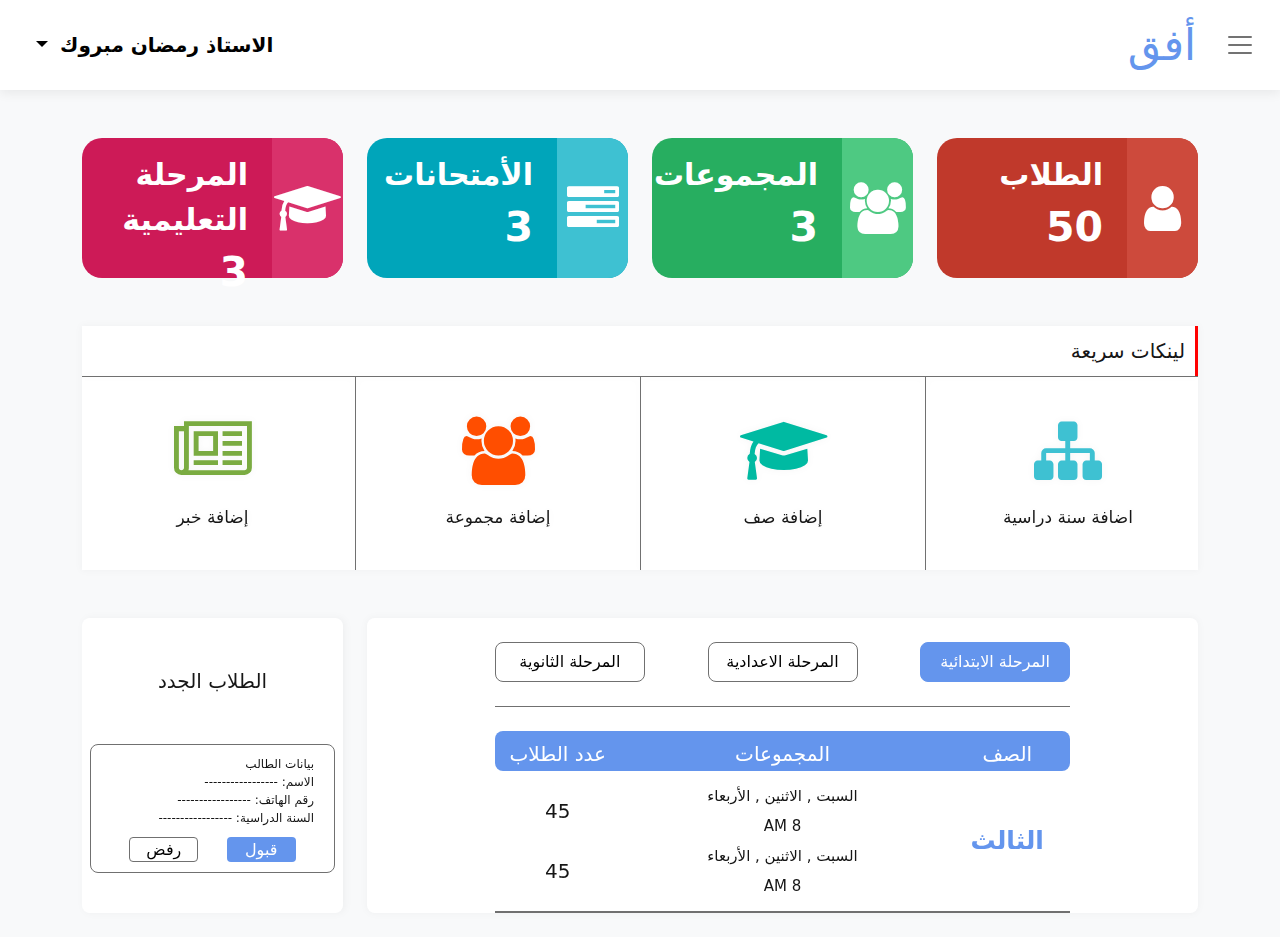
<file: index.html>
<!DOCTYPE html>
<html lang="en" dir="rtl">
<head>
    <meta charset="UTF-8">
    <meta http-equiv="X-UA-Compatible" content="IE=edge">
    <meta name="viewport" content="width=device-width, initial-scale=1.0">
    <title>Document</title>
    <link rel="stylesheet" href="css/bootstrap.rtl.min.css">
    <link rel="stylesheet" href="css/font-awesome.min.css">
    <link rel="stylesheet" href="css/color.css">
    <link rel="stylesheet" href="css/bootstrab.edit.css">
    <link rel="stylesheet" href="css/style.css">
</head>
<body>

    <!-- NAVBAR SECTION -->
    <nav class="navbar navbar-light bg-white">
        <div class="container-fluid">
            <button class="navbar-toggler" type="button" data-bs-toggle="collapse" data-bs-target="#navbarSupportedContent" aria-controls="navbarSupportedContent" aria-expanded="false" aria-label="Toggle navigation">
                <span class="navbar-toggler-icon"></span>
            </button>
            <a class="navbar-brand me-auto ms-3" href="#">أفق</a>
            <div class="name-option dropdown me-4">
                <a class="dropdown-toggle" data-bs-toggle="dropdown" data-bs-display="static" aria-expanded="false">
                    الاستاذ رمضان مبروك
                </a>
                <ul class="dropdown-menu">
                    <li><a class="dropdown-item" href="#">Regular link</a></li>
                    <li><a class="dropdown-item disabled" href="#" tabindex="-1" aria-disabled="true">Disabled link</a></li>
                    <li><a class="dropdown-item" href="#">Another link</a></li>
                </ul>
            </div>
            <div class="collapse navbar-collapse" id="navbarSupportedContent">
                <ul class="navbar-nav text-center mb-2 mb-lg-0">
                    <li class="nav-item">
                        <a class="nav-link active" aria-current="page" href="#">Home</a>
                    </li>
                    <li class="nav-item">
                        <a class="nav-link" href="#">Link</a>
                    </li>
                </ul>
            </div>
        </div>
    </nav>

    <section class="main-cart mt-5">
        <div class="container">
            <div class="row">
                <div class="col-xl-3 col-md-6 col-12 mt-xl-0">
                    <div class="cart bg-danger">
                        <div class="row">
                            <div class="col-4">
                                <div class="cart-icon bg-s-danger">
                                    <i class="fa fa-user" aria-hidden="true"></i>
                                </div>
                            </div>
                            <div class="col-8">
                                <div class="cart-title">
                                    <span>الطلاب</span>
                                </div>
                                <div class="cart-num">
                                    <span>50</span>
                                </div>
                            </div>
                        </div>
                    </div>
                </div>
                <div class="col-xl-3 col-md-6 col-12 mt-xl-0 mt-3">
                    <div class="cart bg-success">
                        <div class="row">
                            <div class="col-4">
                                <div class="cart-icon bg-s-success">
                                    <i class="fa fa-users" aria-hidden="true"></i>
                                </div>
                            </div>
                            <div class="col-8">
                                <div class="cart-title">
                                    <span>المجموعات</span>
                                </div>
                                <div class="cart-num">
                                    <span>3</span>
                                </div>
                            </div>
                        </div>
                    </div>
                </div>
                <div class="col-xl-3 col-md-6 col-12 mt-xl-0 mt-3">
                    <div class="cart bg-primary">
                        <div class="row">
                            <div class="col-4">
                                <div class="cart-icon bg-s-primary">
                                    <i class="fa fa-tasks" aria-hidden="true"></i>
                                </div>
                            </div>
                            <div class="col-8">
                                <div class="cart-title">
                                    <span>الأمتحانات</span>
                                </div>
                                <div class="cart-num">
                                    <span>3</span>
                                </div>
                            </div>
                        </div>
                    </div>
                </div>
                <div class="col-xl-3 col-md-6 col-12 mt-xl-0 mt-3">
                    <div class="cart bg-pink">
                        <div class="row">
                            <div class="col-4">
                                <div class="cart-icon bg-s-pink">
                                    <i class="fa fa-graduation-cap" aria-hidden="true"></i>
                                </div>
                            </div>
                            <div class="col-8">
                                <div class="cart-title">
                                    <span>المرحلة التعليمية</span>
                                </div>
                                <div class="cart-num">
                                    <span>3</span>
                                </div>
                            </div>
                        </div>
                    </div>
                </div>
            </div>
        </div>
    </section>

    <section class="mt-5">
        <div class="container">
            <div class="fast-buttons">
                <div class="row">
                    <div class="col-12">
                        <div class="fast-button-title">
                            <span>لينكات سريعة</span>
                        </div>
                    </div>
                </div>
                <div class="buttons">
                    <div class="row">
                        <div class="col-lg-3 col-6">
                            <div class="fast-button">
                                <a href="">
                                    <i class="fa fa-sitemap text-sitemap" aria-hidden="true"></i>
                                    <p>اضافة سنة دراسية</p>
                                </a>
                            </div>
                        </div>
                        <div class="col-lg-3 col-6">
                            <div class="fast-button">
                                <a href="">
                                    <i class="fa fa-graduation-cap text-cap" aria-hidden="true"></i>
                                    <p>إضافة صف</p>
                                </a>
                            </div>
                        </div>
                        <div class="col-lg-3 col-6">
                            <div class="fast-button">
                                <a href="">
                                    <i class="fa fa-users text-users" aria-hidden="true"></i>
                                    <p>إضافة مجموعة</p>
                                </a>
                            </div>
                        </div>
                        <div class="col-lg-3 col-6">
                            <div class="fast-button">
                                <a href="">
                                    <i class="fa fa-newspaper-o text-news" aria-hidden="true"></i>
                                    <p>إضافة خبر</p>
                                </a>
                            </div>
                        </div>
                    </div>
                </div>
            </div>
        </div>
    </section>

    <section class="mt-5 mb-4">
        <div class="container">
            <div class="row">
                <div class="col-lg-9 col-12">
                    <div class="levels">
                        <div class="container w-75">
                            <ul class="nav d-flex justify-content-lg-between justify-content-center py-4" id="myTab" role="tablist">
                                <li class="mt-lg-0 mt-2" role="presentation">
                                  <button class="btn btn-primary active" id="home-tab" data-bs-toggle="tab" data-bs-target="#home" type="button" role="tab" aria-controls="home" aria-selected="true">المرحلة الابتدائية</button>
                                </li>
                                <li class="mt-lg-0 mt-2" role="presentation">
                                  <button class="btn" id="profile-tab" data-bs-toggle="tab" data-bs-target="#profile" type="button" role="tab" aria-controls="profile" aria-selected="false">المرحلة الاعدادية</button>
                                </li>
                                <li class="mt-lg-0 mt-2" role="presentation">
                                  <button class="btn btn-primary" id="contact-tab" data-bs-toggle="tab" data-bs-target="#contact" type="button" role="tab" aria-controls="contact" aria-selected="false">المرحلة الثانوية</button>
                                </li>
                            </ul>
                            <div class="tab-content mt-4" id="myTabContent">
                                <div class="tab-pane fade show active" id="home" role="tabpanel" aria-labelledby="home-tab">
                                    <div class="level-head">
                                        <div class="row">
                                            <div class="col-lg-3 col-4">
                                                <div class="body">
                                                    <span>الصف</span>
                                                </div>
                                            </div>
                                            <div class="col-lg-6 col-8">
                                                <div class="body">
                                                    <span>المجموعات</span>
                                                </div>
                                            </div>
                                            <div class="col-lg-3 col-4 d-md-block d-none">
                                                <div class="body">
                                                    <span>عدد الطلاب</span>
                                                </div>
                                            </div>
                                        </div>
                                    </div>
                                    <div class="level-body">
                                        <div class="row">
                                            <div class="col-lg-3 col-4">
                                                <div class="body level">
                                                    <span>الثالث</span>
                                                </div>
                                            </div>
                                            <div class="col-lg-6 col-8">
                                                <div class="group">
                                                    <p>السبت , الاثنين , الأربعاء</p>
                                                    <p>8 AM</p>
                                                </div>
                                                <div class="group">
                                                    <p>السبت , الاثنين , الأربعاء</p>
                                                    <p>8 AM</p>
                                                </div>
                                            </div>
                                            <div class="col-lg-3 col-4 d-md-block d-none">
                                                <div class="student-num">
                                                    <span>45</span>
                                                </div>
                                                <div class="student-num">
                                                    <span>45</span>
                                                </div>
                                            </div>
                                        </div>
                                    </div>
                                </div>
                                <div class="tab-pane fade" id="profile" role="tabpanel" aria-labelledby="profile-tab">
                                    <div class="level-head">
                                        <div class="row">
                                            <div class="col-lg-3 col-4">
                                                <div class="body">
                                                    <span>الصف</span>
                                                </div>
                                            </div>
                                            <div class="col-lg-6 col-8">
                                                <div class="body">
                                                    <span>المجموعات</span>
                                                </div>
                                            </div>
                                            <div class="col-lg-3 col-4 d-md-block d-none">
                                                <div class="body">
                                                    <span>عدد الطلاب</span>
                                                </div>
                                            </div>
                                        </div>
                                    </div>
                                    <div class="level-body">
                                        <div class="row">
                                            <div class="col-lg-3 col-4">
                                                <div class="body level">
                                                    <span>الثالث</span>
                                                </div>
                                            </div>
                                            <div class="col-lg-6 col-8">
                                                <div class="group">
                                                    <p>السبت , الاثنين , الأربعاء</p>
                                                    <p>8 AM</p>
                                                </div>
                                                <div class="group">
                                                    <p>السبت , الاثنين , الأربعاء</p>
                                                    <p>8 AM</p>
                                                </div>
                                            </div>
                                            <div class="col-lg-3 col-4 d-md-block d-none">
                                                <div class="student-num">
                                                    <span>45</span>
                                                </div>
                                                <div class="student-num">
                                                    <span>45</span>
                                                </div>
                                            </div>
                                        </div>
                                    </div>
                                </div>
                                <div class="tab-pane fade" id="contact" role="tabpanel" aria-labelledby="contact-tab">
                                    <div class="level-head">
                                        <div class="row">
                                            <div class="col-lg-3 col-4">
                                                <div class="body">
                                                    <span>الصف</span>
                                                </div>
                                            </div>
                                            <div class="col-lg-6 col-8">
                                                <div class="body">
                                                    <span>المجموعات</span>
                                                </div>
                                            </div>
                                            <div class="col-lg-3 col-4 d-md-block d-none">
                                                <div class="body">
                                                    <span>عدد الطلاب</span>
                                                </div>
                                            </div>
                                        </div>
                                    </div>
                                    <div class="level-body">
                                        <div class="row">
                                            <div class="col-lg-3 col-4">
                                                <div class="body level">
                                                    <span>الثالث</span>
                                                </div>
                                            </div>
                                            <div class="col-lg-6 col-8">
                                                <div class="group">
                                                    <p>السبت , الاثنين , الأربعاء</p>
                                                    <p>8 AM</p>
                                                </div>
                                                <div class="group">
                                                    <p>السبت , الاثنين , الأربعاء</p>
                                                    <p>8 AM</p>
                                                </div>
                                            </div>
                                            <div class="col-lg-3 col-4 d-md-block d-none">
                                                <div class="student-num">
                                                    <span>45</span>
                                                </div>
                                                <div class="student-num">
                                                    <span>45</span>
                                                </div>
                                            </div>
                                        </div>
                                    </div>
                                </div>
                            </div>
                        </div>
                    </div>
                </div>
                <div class="col-lg-3 col-12">
                    <div class="new-students">
                        <p class="py-5 text-center">الطلاب الجدد</p>
                        <div class="row justify-content-center">
                            <div class="col-12">
                                <div class="student-cart mx-2">
                                    <p class="student-data">بيانات الطالب</p>
                                    <p class="student-detail">الاسم: -----------------</p>
                                    <p class="student-detail">رقم الهاتف: -----------------</p>
                                    <p class="student-detail">السنة الدراسية: -----------------</p>
                                    <div class="student-buttons">
                                        <form action="" method="">
                                            <button type="submit" class="btn btn-true">قبول</button>
                                        </form>
                                        <form action="" method="">
                                            <button type="submit" class="btn btn-false">رفض</button>
                                        </form>
                                    </div>
                                </div>
                            </div>
                        </div>
                    </div>
                </div>
            </div>
        </div>
    </section>


    <script src="js/popper.min.js"></script>
    <script src="js/bootstrap.min.js"></script>
    <script src="js/main.js"></script>
</body>
</html>
</file>
<file: css/color.css>
.bg-danger{
    background-color: #c0392b !important;
}
.bg-s-danger{
    background-color: #cd4a3c !important;
}

.bg-success{
    background-color: #27ae60 !important;
}

.bg-s-success{
    background-color: #4ec982 !important;
}

.bg-primary{
    background-color: #00a5ba !important;
}

.bg-s-primary{
    background-color: #3ec1d2 !important;
}

.bg-pink{
    background-color: #cd1a57 !important;
}

.bg-s-pink{
    background-color: #d9316b !important;
}

.text-sitemap{
    color: #3ec1d2;
}

.text-cap{
    color: #00baa2;
}

.text-users{
    color: #ff4e00;
}

.text-news{
    color: #7aab41;
}
</file>
<file: css/bootstrab.edit.css>
p{
    padding: 0;
    margin: 0;
}

.bg-white{
    background-color: #fff;
}

.navbar-light .navbar-toggler {
    color: #fff;
    border-color: #fff;
}

.navbar-collapse {
    position: absolute;
    top: 90px;
    right: 0;
    padding: auto;
    width: 20%;
    background-color: #fff !important;
    z-index: 99999;
}

.navbar-collapse.collapsing {
    right: -20%;
    transition: height 0s ease;
}

.navbar-collapse.show {
    right: 0;
    transition: right 300ms ease-in-out;
}

.navbar-toggler.collapsed ~ .navbar-collapse {
    transition: right 500ms ease-in-out;
}

@media (max-width: 992px) {
    .navbar-collapse {
        width: 75%;
    }
    .navbar-collapse.collapsing {
        right: -75%;
        transition: height 0s ease;
    }
}
</file>
<file: css/style.css>
body{
    background-color: #f8f9fa;
}

.navbar{
    box-shadow: 0px 3px 11px rgba(0,0,0,0.07);
    height: 90px;
}

.navbar-brand{
    font-size: 43px;
    letter-spacing: 0px;
    color: #6495ed !important;
}

.name-option a.dropdown-toggle{
    color: #000000 !important;
    font-size: 20px;
    font-weight: 600;
    text-decoration: none;
    cursor: pointer;
}


.main-cart .cart{
    width: 100%;
    height: 140px;
    border-radius: 20px;
}

.main-cart .cart .cart-icon{
    height: 140px;
    border-radius: 20px;
    border-top-left-radius: 0;
    border-bottom-left-radius: 0;
    display: flex;
    align-items: center;
    justify-content: center;
}

.main-cart .cart .cart-icon i{
    color: #fff;
    font-size: 52px;
}
.main-cart .cart .cart-title{
    font-size: 30px;
    color: #ffffff;
    font-weight: 700;
    text-align: right;
    margin-top: 14px;
}

.main-cart .cart .cart-num{
    font-size: 41px;
    color: #ffffff;
    font-weight: 600;
    text-align: right;
}

.fast-buttons{
    filter: drop-shadow(0 0 3.5px rgba(0,0,0,0.04));
    background-color: #ffffff;
}

.fast-buttons .fast-button-title{
    border-right: 3px solid red;
}

.fast-buttons .fast-button-title span{
    display: flex;
    align-items: center;
    height: 50px;
    margin-right: 10px;
    font-size: 20px;
    color: #161616;
    font-weight: 400;
    text-align: right;
}

.fast-buttons .buttons{
    filter: drop-shadow(0 0 3.5px rgba(0,0,0,0.04));
    border-top: 1px solid #707070;
}

.fast-buttons .buttons div div{
    margin: 0;
    padding: 0;
}

.fast-buttons .buttons div div .fast-button{
    display: flex;
    justify-content: center;
    align-items: center;
    text-align: center;
    border-left: 1px solid #707070;
    height: 193px;
}
.fast-buttons .buttons div div:last-child .fast-button{
    border-left: none;
}

.fast-button a{
    text-decoration: none;
}

.fast-button a i{
    font-size: 68px;
    border-radius: 3px;
}

.fast-button a p{
    font-size: 17px;
    color: #161616;
    font-weight: 400;
    padding: 0;
    margin: 0;
    margin-top: 20px;
}
@media (max-width: 992px) {
    .fast-buttons .buttons div div:nth-child(2) .fast-button{
        border-left: none;
    }
    .fast-buttons .buttons div div:nth-child(3) .fast-button{
        border-top: 1px solid #707070;
    }
    .fast-buttons .buttons div div:nth-child(4) .fast-button{
        border-top: 1px solid #707070;
    }
}

.levels{
    background-color: #fff;
    border-radius: 8px;
    filter: drop-shadow(0 0 3.5px rgba(0,0,0,0.04));
}

.levels ul.nav{
    justify-content: space-between;
    border-bottom: 1px solid #707070;
}

.levels ul.nav li button{
    width: 150px;
    height: 40px;
    border-radius: 8px;
    background-color: #ffffff;
    border: 1px solid #707070;
    color: #000;
}

.levels ul.nav li button.active{
    background-color: #6495ed;
    border-color:  #6495ed;
    color: #fff;
}

.levels .level-head{
    width: 100%;
    height: 40px;
    border-radius: 8px;
    background-color: #6495ed;
}

.levels .level-head .body{
    display: flex;
    justify-content: center;
    padding-top: 8px;
}

.levels .level-head span{
    font-size: 20px;
    color: #ffffff;
    font-weight: 400;
    text-align: center  ;
}

.levels .level-body {
    border-bottom: 2px solid #707070;
    padding: 10px 0 ;
}
.levels .level-body {
    border-bottom: 2px solid #707070;
    padding: 10px 0 ;
}

.levels .level-body .body{
    display: flex;
    justify-content: center;
    align-items: center;
    height: 100%;
}

.levels .level-body .group p{
    padding: 0;
    margin: 0;
    text-align: center;
    font-size: 15px;
    line-height: 30px;
    color: #161616;
    font-weight: 400;
}

.levels .level-body .student-num{
    font-size: 20px;
    line-height: 30px;
    color: #161616;
    font-weight: 400;
    justify-content: center;
    display: flex;
    align-items: center;
}

.levels .level-body .level span{
    font-size: 25px;
    color: #6495ed;
    font-weight: 600;
}

.new-students{
    border-radius: 8px;
    filter: drop-shadow(2px 0px 3.5px rgba(0,0,0,0.04));
    background-color: #ffffff;
    height: 100%;
}

.new-students p{
    font-size: 20px;
    color: #161616;
    font-weight: 400;
}

.new-students .student-cart{
    border-radius: 8px;
    background-color: #ffffff;
    border: 1px solid #707070;
    padding: 10px;
}

.new-students .student-data{
    font-size: 12px;
    color: #161616;
    font-weight: 400;
    text-align: right;
    margin-right: 10px;
}

.new-students .student-detail{
    font-size: 12px;
    color: #161616;
    font-weight: 400;
    text-align: right;
    margin-right: 10px;
}

.student-buttons{
    display: flex;
    justify-content: space-evenly;
    margin-top: 10px;
}

.student-buttons .btn-true{
    width: 69px;
    height: 25px;
    border-radius: 4px;
    background-color: #6495ed;
    padding: 0;
    color: #fff;
}

.student-buttons .btn-false{
    width: 69px;
    height: 25px;
    border-radius: 4px;
    background-color: #fff;
    padding: 0;
    color: #000;
    border: 1px solid #707070;
}
</file>
